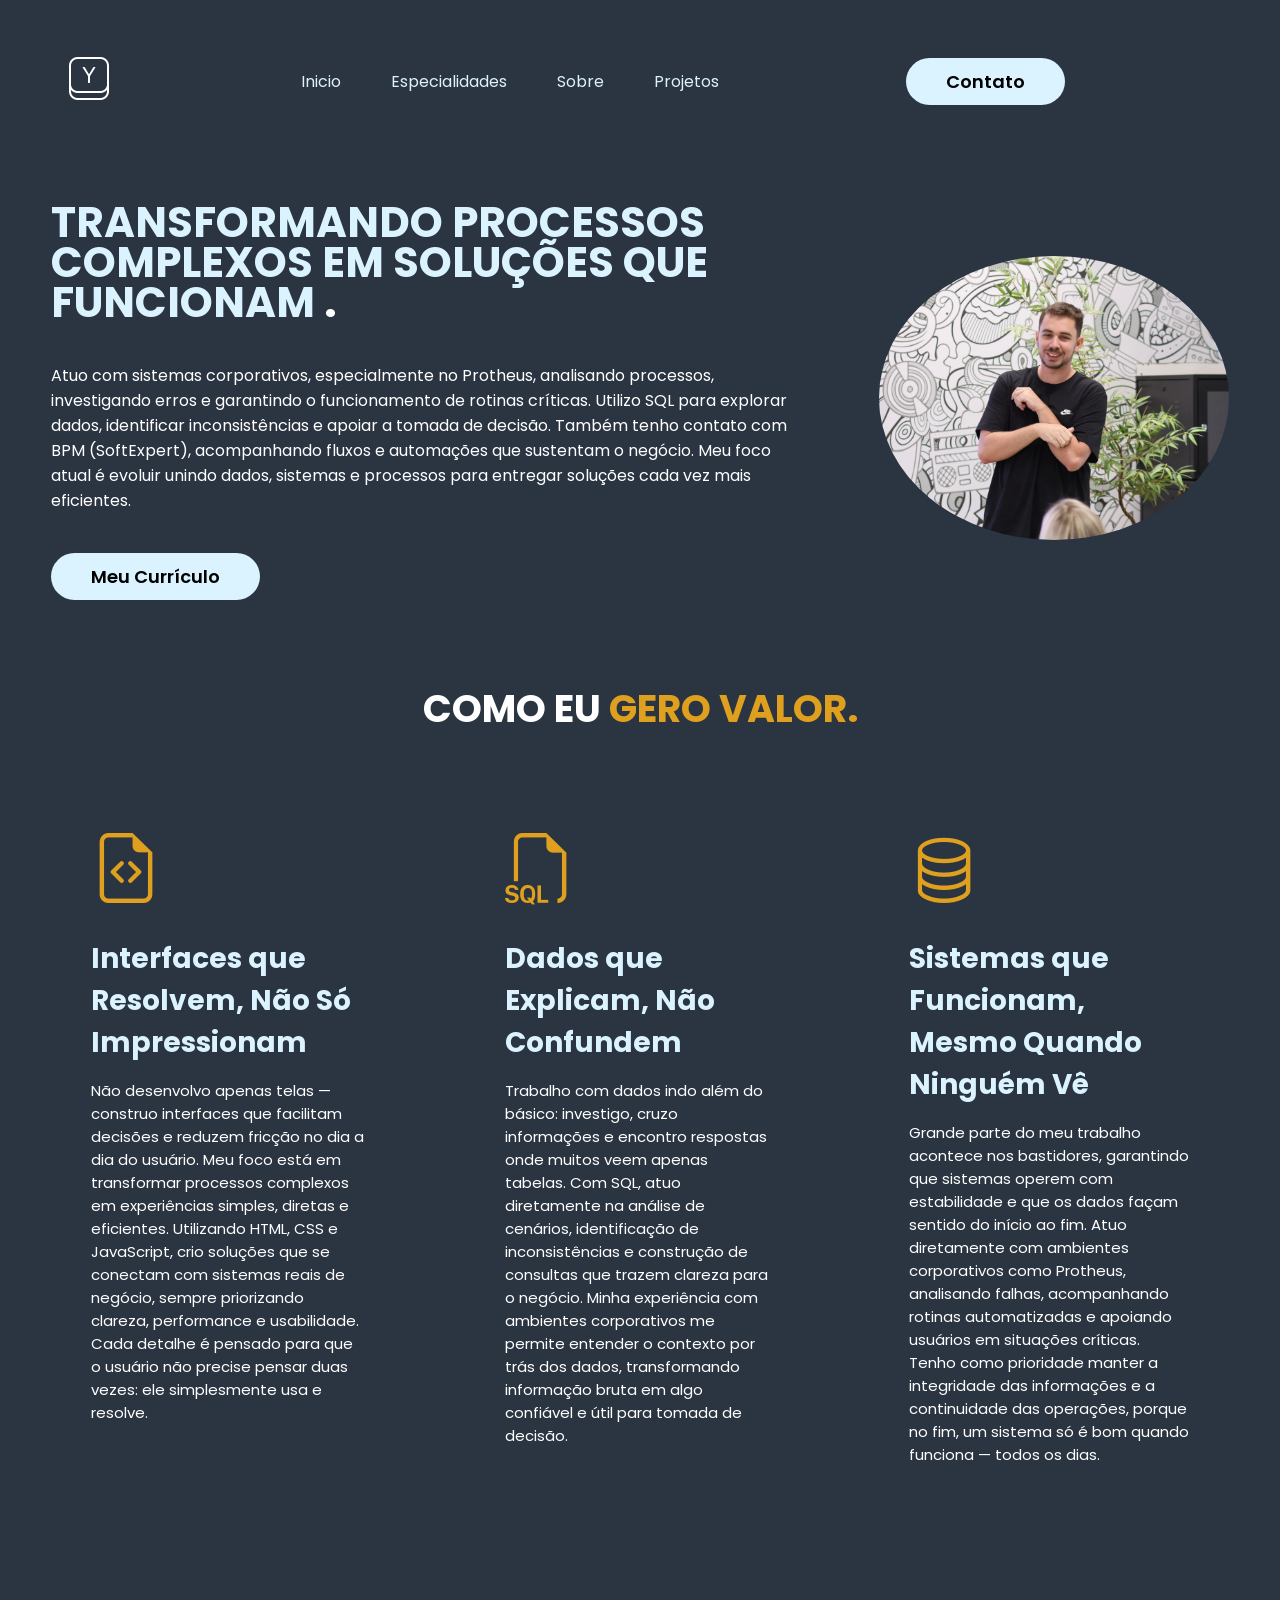
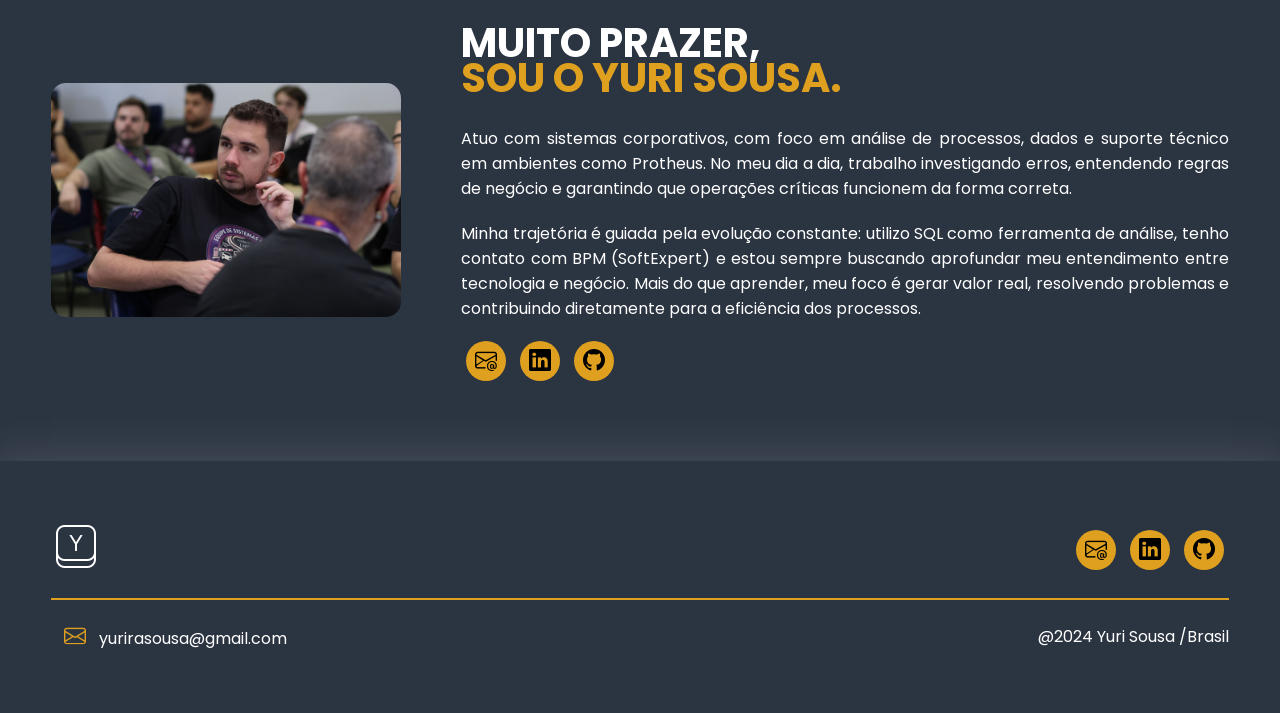
<file: index.html>
<!DOCTYPE html>
<html lang="pt-br">

<head>
    <meta charset="UTF-8">
    <meta name="viewport" content="width=device-width, initial-scale=1.0">
    <!-- google font -->
    <link rel="preconnect" href="https://fonts.googleapis.com">
    <link rel="preconnect" href="https://fonts.gstatic.com" crossorigin>
    <link
        href="https://fonts.googleapis.com/css2?family=Poppins:ital,wght@0,100;0,200;0,300;0,400;0,500;0,600;0,700;0,800;0,900;1,100;1,200;1,300;1,400;1,500;1,600;1,700;1,800;1,900&display=swap"
        rel="stylesheet">
    <!-- google font -->
    <!--boostrap -->
    <link rel="stylesheet" href="https://cdn.jsdelivr.net/npm/bootstrap-icons@1.11.3/font/bootstrap-icons.min.css">
    <!--boostrap -->
    <link rel="stylesheet" href="css/inicio.css">
    <script src="js/js.js" defer></script>
    <title>Yuri Sousa</title>
</head>

<body>
    <header>
        <div class="interface">
            <div class="logo">
                <a href="#">
                    <img src="img/icons8-tecla-y-50.png" alt="logo">
                </a>
            </div><!---Logo-->

            <nav class="menu-desktop">
                <ul>
                    <li><a href="#topo-do-site">Inicio</a></li>
                    <li><a href="#especialidades">Especialidades</a></li>
                    <li><a href="#sobre">Sobre</a></li>
                    <li><a href="#portifolio">Projetos</a></li>
                </ul>
            </nav>

            <div class="btn-contato">
                <a href="#contato"><button>Contato</button></a>
            </div><!--Btn Contato-->

            <div class="btn-abrir-menu" id="btn-menu">
                <i class="bi bi-list"></i>
            </div>

            <div class="menu-mobile" id="menu-mobile">

                <div class="btn-fechar">
                    <i class="bi bi-x"></i>
                </div> <!--btn-fechar-->

                <nav>
                    <ul>
                        <li><a href="#topo-do-site">Inicio</a></li>
                        <li><a href="#especialidades">Especialidades</a></li>
                        <li><a href="#sobre">Sobre</a></li>
                        <li><a href="#portifolio">Projetos</a></li>
                        <li><a href="#contato">Contato</a></li>
                    </ul>
                </nav>

            </div> <!--menu-mobile-->

            <div class="overlay-menu" id="overlay-menu">

            </div> <!--overlay-menu-->


        </div> <!--interface-->
    </header>

    <main>
        <section class="topo-do-site" id="topo-do-site">
            <div class="interface">
                <div class="flex">
                    <div class="txt-topo-site">
                        <h1>TRANSFORMANDO PROCESSOS COMPLEXOS EM SOLUÇÕES QUE FUNCIONAM <span>.</span></h1>
                        <p>Atuo com sistemas corporativos, especialmente no Protheus, analisando processos, investigando
                            erros e garantindo o funcionamento de rotinas críticas. Utilizo SQL para explorar dados,
                            identificar inconsistências e apoiar a tomada de decisão. Também tenho contato com BPM
                            (SoftExpert), acompanhando fluxos e automações que sustentam o negócio. Meu foco atual é
                            evoluir unindo dados, sistemas e processos para entregar soluções cada vez mais eficientes.
                        </p>
                        <div class="btn-contato">
                            <a href="pdf/curriculo.pdf" download><button>Meu Currículo</button></a>
                        </div>

                    </div> <!--txt-topo-site-->
                    <div class="img-topo-site">
                        <img src="img/yuri_att.jpg" alt="minha imagem">
                    </div> <!--img-topo-site-->
                </div>
            </div><!--interface-->
        </section> <!--topo do site-->

        <section class="especialidades" id="especialidades">
            <div class="interface">
                <h2 class="titulo">COMO EU <span>GERO VALOR.</span></h2>
                <div class="flex">
                    <div class="especialidades-box">
                        <i class="bi bi-file-earmark-code"></i>
                        <h3>Interfaces que Resolvem, Não Só Impressionam</h3>
                        <p>Não desenvolvo apenas telas — construo interfaces que facilitam decisões e reduzem fricção no
                            dia a dia do usuário. Meu foco está em transformar processos complexos em experiências
                            simples, diretas e eficientes. Utilizando HTML, CSS e JavaScript, crio soluções que se
                            conectam com sistemas reais de negócio, sempre priorizando clareza, performance e
                            usabilidade. Cada detalhe é pensado para que o usuário não precise pensar duas vezes: ele
                            simplesmente usa e resolve.</p>
                    </div> <!--especialidades-box-->

                    <div class="especialidades-box">
                        <i class="bi bi-filetype-sql"></i>
                        <h3>Dados que Explicam, Não Confundem</h3>
                        <p>Trabalho com dados indo além do básico: investigo, cruzo informações e encontro respostas
                            onde muitos veem apenas tabelas. Com SQL, atuo diretamente na análise de cenários,
                            identificação de inconsistências e construção de consultas que trazem clareza para o
                            negócio. Minha experiência com ambientes corporativos me permite entender o contexto por
                            trás dos dados, transformando informação bruta em algo confiável e útil para tomada de
                            decisão.</p>
                    </div> <!--especialidades-box-->

                    <div class="especialidades-box">
                        <i class="bi bi-database"></i>
                        <h3>Sistemas que Funcionam, Mesmo Quando Ninguém Vê</h3>
                        <p>Grande parte do meu trabalho acontece nos bastidores, garantindo que sistemas operem com
                            estabilidade e que os dados façam sentido do início ao fim. Atuo diretamente com ambientes
                            corporativos como Protheus, analisando falhas, acompanhando rotinas automatizadas e apoiando
                            usuários em situações críticas. Tenho como prioridade manter a integridade das informações e
                            a continuidade das operações, porque no fim, um sistema só é bom quando funciona — todos os
                            dias.</p>
                    </div> <!--especialidades-box-->
                </div>

            </div> <!--Flex-->
            </div> <!--interface-->
        </section> <!---Especialidades--->

        <section class="sobre" id="sobre">
            <div class="interface">
                <div class="flex">
                    <div class="img-sobre">
                        <img src="img/yuriperfil1.jpg" alt="Imagem de Perfil">
                    </div> <!--img-sobre-->

                    <div class="txt-sobre">
                        <h2>MUITO PRAZER, <span>SOU O YURI SOUSA.</span> </h2>
                        <P>Atuo com sistemas corporativos, com foco em análise de processos, dados e suporte técnico em
                            ambientes como Protheus. No meu dia a dia, trabalho investigando erros, entendendo regras de
                            negócio e garantindo que operações críticas funcionem da forma correta.</P>
                        <P>Minha trajetória é guiada pela evolução constante: utilizo SQL como ferramenta de análise,
                            tenho contato com BPM (SoftExpert) e estou sempre buscando aprofundar meu entendimento entre
                            tecnologia e negócio. Mais do que aprender, meu foco é gerar valor real, resolvendo
                            problemas e contribuindo diretamente para a eficiência dos processos.</P>
                        <div class="btn-social">
                            <a href="mailto:yurirapha74@gmail.com" target="_blank"><button><i
                                        class="bi bi-envelope-at"></i></button></a>
                            <a href="https://www.linkedin.com/in/yuri-raphael/" target="_blank"><button><i
                                        class="bi bi-linkedin"></i></button></a>
                            <a href="https://github.com/YuriRASousa" target="_blank"><button><i
                                        class="bi bi-github"></i></button></a>
                        </div>
                    </div> <!--txt-sobre-->
                </div>
            </div> <!--interface--->
        </section> <!--sobre--->

        <!-- <section class="portifolio" id="portifolio">
            <div class="interface">
                <h2 class="titulo">MEU <span>PORTIFÓLIO.</span></h2>
                <div class="flex">
                    <div class="img-port" style="background-image: url(img/Página\ de\ tributo_\ FNAF.jpg);">
                        <div class="overlay">PROJETO WIKI</div>
                    </div>
                    <div class="img-port" style="background-image: url(img/space\ fiap.png);">
                        <div class="overlay">SPACE FIAP</div>
                    </div>
                    <div class="img-port" style="background-image: url(img/PROJETO\ JAVA.png);">
                        <div class="overlay">PROJETO JAVA</div>
                    </div>
                </div>
            </div> 
        </section> --->
    </main>

    <footer id="contato">
        <div class="interface">
            <div class="line-footer">
                <div class="flex">
                    <div class="logo-footer">
                        <img src="img/icons8-tecla-y-50.png" alt="Logomarca da pagina">
                    </div> <!--logo-footer-->
                    <div class="btn-social">
                        <a href="mailto:yurirapha74@gmail.com" target="_blank"><button><i
                                    class="bi bi-envelope-at"></i></button></a>
                        <a href="https://www.linkedin.com/in/yuri-raphael/" target="_blank"><button><i
                                    class="bi bi-linkedin"></i></button></a>
                        <a href="https://github.com/YuriRASousa" target="_blank"><button><i
                                    class="bi bi-github"></i></button></a>
                    </div><!--btn-social-->
                </div> <!--flex-->
            </div> <!--line-footer-->

            <div class="line-footer borda">
                <div class="flex">
                    <div class="txt-rodape">
                        <p><i class="bi bi-envelope"></i><a
                                href="mailto:yurirasousa@gmail.com">yurirasousa@gmail.com</a></p>
                    </div>
                    <div class="txt-rodape">
                        <p>@2024 Yuri Sousa /Brasil</p>
                    </div>
                </div> <!--flex-->
            </div> <!--line-footer-->
        </div> <!--interface-->
    </footer>
</body>

</html>
</file>
<file: css/inicio.css>
/* Estilo Geral */
*{
    margin: 0;
    padding: 0;
    box-sizing: border-box;
    font-family: "Poppins", sans-serif;
}
html{
    scroll-behavior: smooth;
}
body{
    background-color: #2B3441; /* BACKGROUND*/
    height: 100vh;
}
.interface{
    max-width: 1280px;
    margin: 0 auto;
}

.flex{
    display: flex; 
}
.btn-contato button{
    padding: 10px 40px;
    font-size: 18px;
    font-weight: 600;
    background-color: #DBF2FF; /*Cor do botao*/
    border: 0;
    border-radius: 30px;
    cursor: pointer;
    transition: .2s;
}
button:hover{
    box-shadow: 0px 0px 8px #DBF2FF; /* cor da sombra do botao */
    transform: scale(1.05);
}
h2.titulo{
    color: white;
    font-size:  38px;
    text-align: center;
}
h2.titulo span{
    color: #DEA01E;
}



/* Estilo do cabeçalho */
header{
    padding: 40px 4%;
}
header > .interface{
    display: flex;
    align-items: center;
    justify-content: space-between;
}
header a{
    color: #DBF2FF; /* cor da fonte quando o mouse NAO esta em cima */
    text-decoration: none;
    padding: 13px;
    display: inline-block;
    transition: .2s;
}
header a:hover{
    color: #DEA01E; /* cor da fonte quando o mouse esta em cima */
    transform: scale(1.05);
}
header nav ul{
    list-style-type: none;
}
header nav.menu-desktop ul li{
    display: inline-block;
    padding: 10px;
}
/* estilo menu mobile */
.menu-mobile{
    background-color: #2B3441;
    height: 100vh;
    position: fixed;
    top: 0;
    right: 0;
    z-index:  9999;
    width: 0%;
    overflow: hidden;
    transition: .5s;
}
.menu-mobile nav ul{
    text-align: right;
}

.menu-mobile nav ul li a{
    color: white;
    font-size: 20px;
    font-weight: 300;
    padding: 20px 8%;
    display: block;
}
.menu-mobile nav ul li a:hover{
    background-color: #DBF2FF;
    color: #2B3441;
}

.menu-mobile .btn-fechar{
    padding: 20px 5%;
}

.menu-mobile .btn-fechar i{
    color: #DEA01E;
    font-size: 35px;
}

.btn-abrir-menu i{
    color: #DEA01E;
    font-size: 45px;
    display: none;
}
.overlay-menu{
    background-color: #2B3441;
    width: 100%;
    height: 100%;
    position: fixed;
    top: 0;
    left: 0;
    z-index: 8888;
    display: none;
}

.menu-mobile.abrir-menu{
    width: 70%;
}
.menu-mobile.abrir-menu ~ .overlay-menu{
    display: block;
}

/* ESTILO DO TOPO DO SITE */

section.topo-do-site{
    padding: 40px 4%;
}
section.topo-do-site .flex{
    align-items: center;
    justify-content: center;
    gap: 90px;
}
.topo-do-site h1{
    color: #DBF2FF;
    font-size: 42px;
    line-height: 40px;
}
.topo-do-site .txt-topo-site h1 span{ 
    color: white; /* TROCA A COR DO PONTO */
}
.topo-do-site .txt-topo-site p{
    color: white;
    margin: 40px 0;
}
.topo-do-site  .img-topo-site img{
    /* arrumando a imagem */
    width: 350px;
    height: auto;
    border-radius: 50%;
    /* Arrumando a imagem */
    position: relative;animation: flutuar 3s ease-in-out infinite alternate;
}
@keyframes flutuar{
    0%{
        top: 0;
    }
    100%{
        top: 30px;
    }
}

/* ESTILO DAS ESPECIALIDADES */
section.especialidades{
    padding: 40px 4%;
}
section.especialidades .flex{
    gap: 60px;
}
.especialidades .especialidades-box{
    color: white;
    padding: 40px;
    margin-top:  40px;
    border-radius: 20px;
    transition: .2s;
}
.especialidades .especialidades-box:hover{
    transform: scale(1.05);
    box-shadow: 0 0 20px #DBF2FF;
}   

.especialidades .especialidades-box i{
    font-size: 70px;
    color: #DEA01E; 
}
.especialidades .especialidades-box h3{
    font-size: 28px;
    margin: 15px 0;
    color: #DBF2FF;
}
.especialidades .especialidades-box p{
    font-size: 15px;
}


/* estilo do sobre */
section.sobre{
    padding: 80px 4%;
}

.img-sobre img{ 
    width: 350px;
    height: auto;
    border-radius: 15px;
}

section.sobre .flex{
    align-items: center;
    gap: 60px;
}

.sobre .txt-sobre{
    color: white;
}

.sobre .txt-sobre h2{
    font-size: 40px;
    line-height: 35px;
    margin-bottom: 30px;
}
.sobre .txt-sobre h2 span{
    color: #DEA01E;
    display: block;
}
.sobre .txt-sobre p {
    margin: 20px 0;
    text-align: justify;
}
.btn-social button{
    width: 40px;
    height: 40px;
    border-radius: 50%;
    border: none;
    background-color:#DEA01E;
    font-size: 22px;
    cursor: pointer;
    margin: 0 5px;
    transition: .2s;
    text-decoration: none;
}
/* estilo do portifolio */
section.portifolio{
    padding: 80px 4%;
}

section.portifolio .flex{
    justify-content: space-around;
    margin-top: 60px;
}

.img-port{
    width: 360px;
    height: 460px;
    background-size: cover;    
    background-position: 100% 0%;
    transition: 8s;
    cursor: pointer;
    border-radius: 40px;
    position: relative;
}
.img-port:hover{
    background-position: 100% 100%;
}
.overlay{
    position: absolute;
    top: 0;
    left: 0;
    width: 100%;
    height: 100%;
    border-radius: 40px;
    display: flex;
    align-items: center;
    justify-content: center;
    font-size: 24px;
    font-weight: 600;
    background-color: #000000b8;
    color: white;
    opacity: 0;
    transition: .5s;
}
.overlay:hover{
    opacity: 1;
}

/* ESTILO DO RODA PE */

footer{
    padding: 40px 4%;
    box-shadow: 0 0 40px 10px rgba(255, 255, 255, 0.11);
}

footer .flex{
    justify-content: space-between;
    align-items: center;
}

.line-footer{
    padding: 20px 0;

}

.borda{
    border-top: 2px solid #DEA01E;
}

footer .line-footer p i{
    color: #DEA01E;
    font-size: 22px;
    padding: 13px;
}

footer .line-footer p a{
    color: white;
    text-decoration: none;
}
footer .line-footer .txt-rodape p{
    color: white;
}

/* repesponsivo */
@media screen and (max-width: 1020px){
    /* CLASSES GERAIS */
    .flex{ 
        flex-direction: column;
    }
    .topo-do-site .flex{
        flex-direction: column-reverse;
    }
    .sobre .flex{
        flex-direction: column-reverse;
    }

    h2.titulo{
        font-size:  34px;
        line-height: 30px;
    }

    /* CABEÇALHO */
    .menu-desktop, .btn-contato{
        display: none;
    }
    .btn-abrir-menu i{
        display: block;
    }
    /* topo do site */
    section.topo-do-site{
        padding: 20px 8%;
    }

    .topo-do-site h1{
        font-size: 30px;
    }
    .topo-do-site .img-topo-site img{
        width: 100%;
    }
    section.topo-do-site .flex{
        gap: 40px;
    }

    /* especialidades */
    section.especialidades{
        padding: 40px 8%;
    }

    /* SOBRE */
    section.sobre{
        padding: 80px 8%;
    }
    .sobre .txt-sobre h2{
        font-size: 32px;
        line-height: 35px;
        text-align: center;
    }

    .btn-social{
        text-align: center;
        text-decoration: none;
    }
    .img-sobre img{
        width: 100%;
    }

    /* portifolio */
    section.portifolio{
        padding: 80px 8%;
    }
    .img-port{
        width: 100%;
        max-width: 360px;
        margin: 0 auto;
    }
    section.portifolio .flex{
        gap: 50px;
    }

    /* rodape */
    footer .flex{
        gap: 8px;
    }
}
</file>
